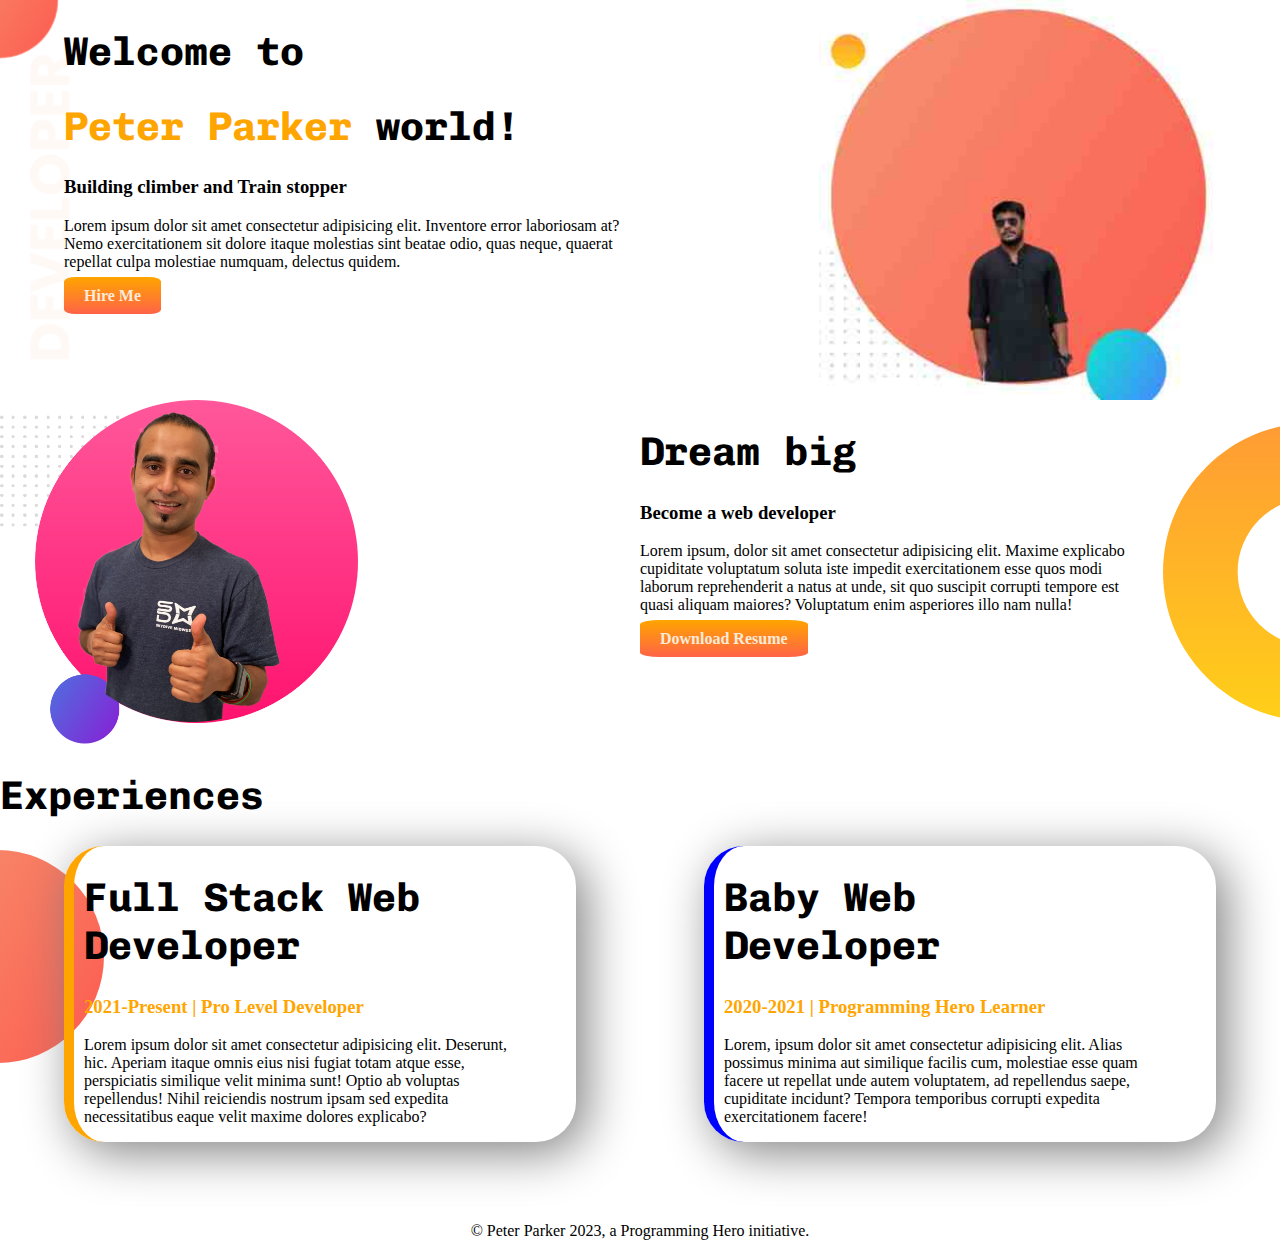
<file: index.html>
<!DOCTYPE class="half-width" html>
<html lang="en">

<head>
    <meta charset="UTF-8">
    <meta http-equiv="X-UA-Compatible" content="IE=edge">
    <meta name="viewport" content="width=device-width, initial-scale=1.0">
    <title>Nihan's portfolio</title>
    <link rel="preconnect" href="https://fonts.googleapis.com">
    <link rel="preconnect" href="https://fonts.gstatic.com" crossorigin>
    <link href="https://fonts.googleapis.com/css2?family=Chivo+Mono:ital@1&display=swap" rel="stylesheet">

    <link rel="stylesheet" href="style.css">
</head>

<body>
    <section class="top flexible-container">

        <div class="top-part">
            <h1>Welcome to</h1>
            <h1><span class="orange-color">Peter Parker</span> world!</h1>
            <h3>Building climber and Train stopper</h3>
            <p>Lorem ipsum dolor sit amet consectetur adipisicing elit. Inventore error laboriosam at? Nemo
                exercitationem
                sit dolore itaque molestias sint beatae odio, quas neque, quaerat repellat culpa molestiae numquam,
                delectus
                quidem.</p>
            <a class="link-button" target="_blank" href="https://www.linkedin.com/company/programminghero/">Hire Me</a>
        </div>
        <div class="top-part">
            <img src="images/my-bg.jpg" alt="">
        </div>

    </section>
    <section class="middle flexible-container">
        <div class="middle-part">
            <img src="images/images/jhankar2.png" alt="">

        </div>
        <div class="middle-part">
            <h1>Dream big</h1>
            <h3>Become a web developer</h3>
            <p>Lorem ipsum, dolor sit amet consectetur adipisicing elit. Maxime explicabo cupiditate voluptatum soluta
                iste impedit exercitationem esse quos modi laborum reprehenderit a natus at unde, sit quo suscipit
                corrupti tempore est quasi aliquam maiores? Voluptatum enim asperiores illo nam nulla!</p>
            <a class="link-button" target="_blank" href="https://www.linkedin.com/company/programminghero/">Download
                Resume</a>

        </div>
    </section>
    <section class="last">
        <h1>Experiences</h1>
        <div class="flexible-container">
            <div id="left-last" class="last-part">
                <h1>Full Stack Web Developer</h1>
                <h3 class="orange-color">2021-Present | Pro Level Developer</h3>
                <p>Lorem ipsum dolor sit amet consectetur adipisicing elit. Deserunt, hic. Aperiam itaque omnis eius
                    nisi fugiat totam atque esse, perspiciatis similique velit minima sunt! Optio ab voluptas
                    repellendus! Nihil reiciendis nostrum ipsam sed expedita necessitatibus eaque velit maxime dolores
                    explicabo?</p>

            </div>
            <div id="right-last" class="last-part">
                <h1>Baby Web Developer</h1>
                <h3 class="orange-color">2020-2021 | Programming Hero Learner</h3>
                <p>Lorem, ipsum dolor sit amet consectetur adipisicing elit. Alias possimus minima aut similique facilis
                    cum, molestiae esse quam facere ut repellat unde autem voluptatem, ad repellendus saepe, cupiditate
                    incidunt? Tempora temporibus corrupti expedita exercitationem facere!</p>
            </div>
        </div>
    </section>


</body>
<footer>
    <p>© Peter Parker 2023, a Programming Hero initiative.</p>
</footer>

</html>
</file>
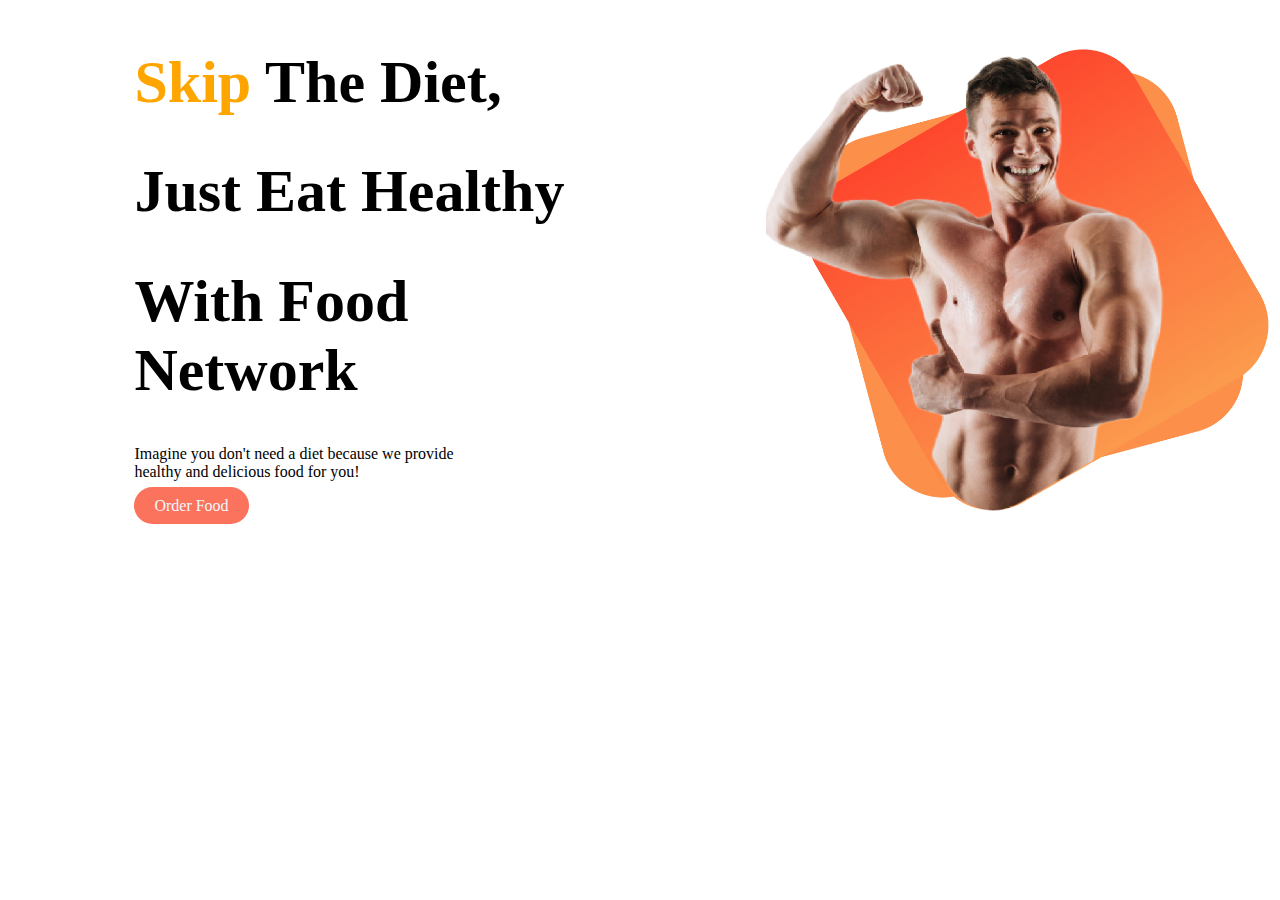
<file: Eat-healthy/index.html>
<!DOCTYPE html>
<html lang="en">

<head>
    <meta charset="UTF-8">
    <meta http-equiv="X-UA-Compatible" content="IE=edge">
    <meta name="viewport" content="width=device-width, initial-scale=1.0">
    <title>Document</title>
    <link rel="stylesheet" href="style.css">
</head>

<body>
    <section class="top">
        <div class="top-part">
            <h1> <span class="orange-color">Skip</span> The Diet,</h1>
            <h1>Just Eat Healthy</h1>
            <h1>With Food Network</h1>
            <p>
                Imagine you don't need a diet because we provide <br>
                healthy and delicious food for you!
            </p>
            <a class="link-button" href="www.food-panda.com">Order Food</a>
        </div>
        <div class=" top-part">
            <img src="images/Group 8450.jpg" alt="">
        </div>
    </section>
</body>

</html>
</file>
<file: style.css>
body {
    margin: 0%;


}

h1 {
    font-family: 'Chivo Mono', monospace;
    font-size: 40px;
}

.orange-color {
    color: orange;
}



.top-part {
    width: 50%;
    padding-left: 5%;
}

.top-part img {
    width: 70%;
    padding-left: 20%;
}

.link-button {
    text-decoration: none;
    background-image: linear-gradient(orange, tomato);
    padding: 10px 20px;
    color: antiquewhite;
    border-radius: 12%;
    font-weight: 800;
}

.top {
    background-image: url(images/images/top-banner.png);
    background-repeat: no-repeat;
}

.middle-part {
    width: 50%;
    padding-right: 10%;

}

.middle-part img {
    width: 70%;
}

.middle {
    background-image: url(images/images/dream-bg.png);
    background-repeat: no-repeat;
    background-position: center right;
}

.flexible-container {
    display: flex;
}

.last-part {
    width: 40%;
    margin-left: 5%;
    margin-right: 5%;
    padding-right: 5%;
    padding-left: 10px;
    border-radius: 40px;
}

.last-part {
    box-shadow: 10px 10px 50px gray;

}

.last {
    background-image: url(images/images/exp-bg.png);
    background-repeat: no-repeat;
    background-position: left;
}

#right-last {
    border-left: 10px solid blue;
}

#left-last {
    border-left: 10px solid orange;
}

footer p {
    padding-top: 5%;
    text-align: center;
}
</file>
<file: Eat-healthy/style.css>
h1 {
    font-size: 60px;
}

.orange-color {
    color: orange;
}

.top {
    display: flex;
}

.top-part {
    width: 40%;
    padding-left: 10%;
}

.top-part img {
    width: 100%;

}

.link-button {
    text-decoration: none;
    background-color: rgb(251, 115, 92);

    color: aliceblue;
    padding: 10px 20px;
    border-radius: 30px;
}
</file>
